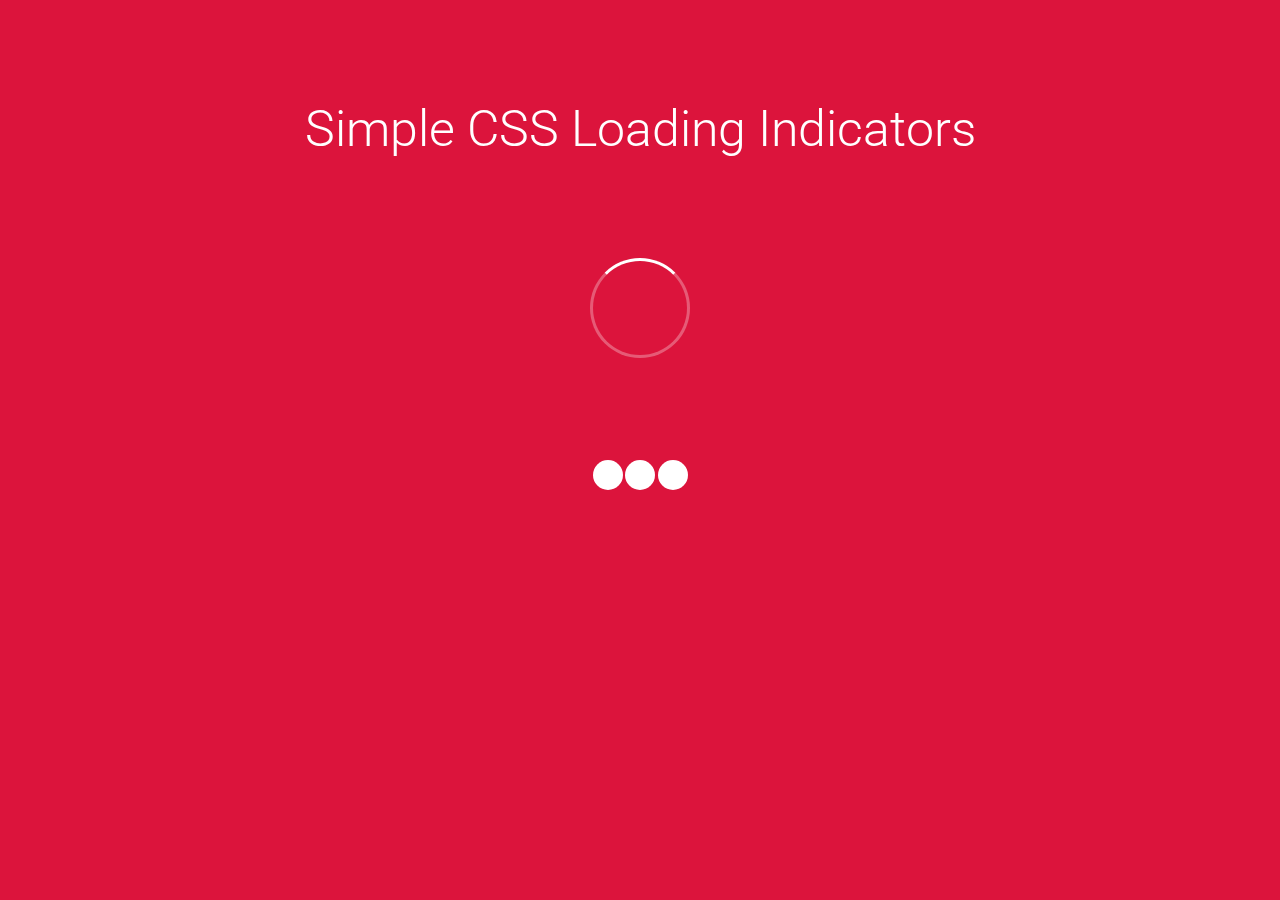
<file: 01. Loader and Spinner Animation/index.html>
<!DOCTYPE html>
<html lang="en">

<head>
    <meta charset="UTF-8">
    <meta name="viewport" content="width=device-width, initial-scale=1.0">
    <title>Loaders</title>
    <link rel="stylesheet" href="style.css">
</head>

<body>
    <div id="wrapper">
        <h1>Simple CSS Loading Indicators</h1>
        <!-- Spinner -->
        <div class="loading-spinner">

        </div>

        <!-- Dots loader -->
        <div class="loading-dots">
            <div class="bounce">

            </div>
            <div class="bounce2">

            </div>
            <div class="bounce3">

            </div>
        </div>
    </div>
</body>

</html>
</file>
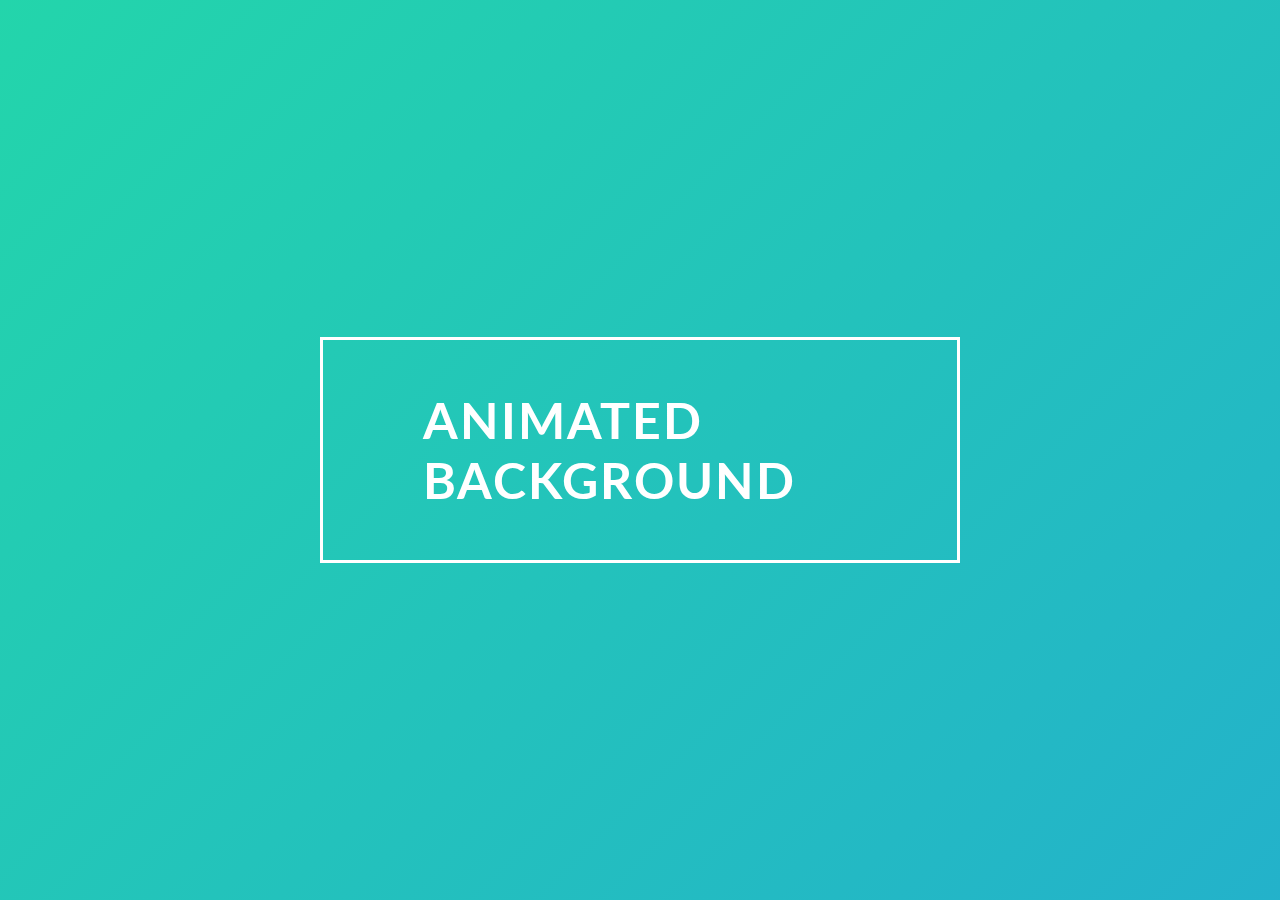
<file: 02. Animated Gradient Background/index.html>
<!DOCTYPE html>
<html lang="en">
<head>
    <meta charset="UTF-8">
    <meta name="viewport" content="width=device-width, initial-scale=1.0">
    <title>Animated background</title>
    <link rel="stylesheet" href="style.css">
</head>
<body>
    <section>
        <h1>Animated Background</h1>
    </section>
</body>
</html>
</file>
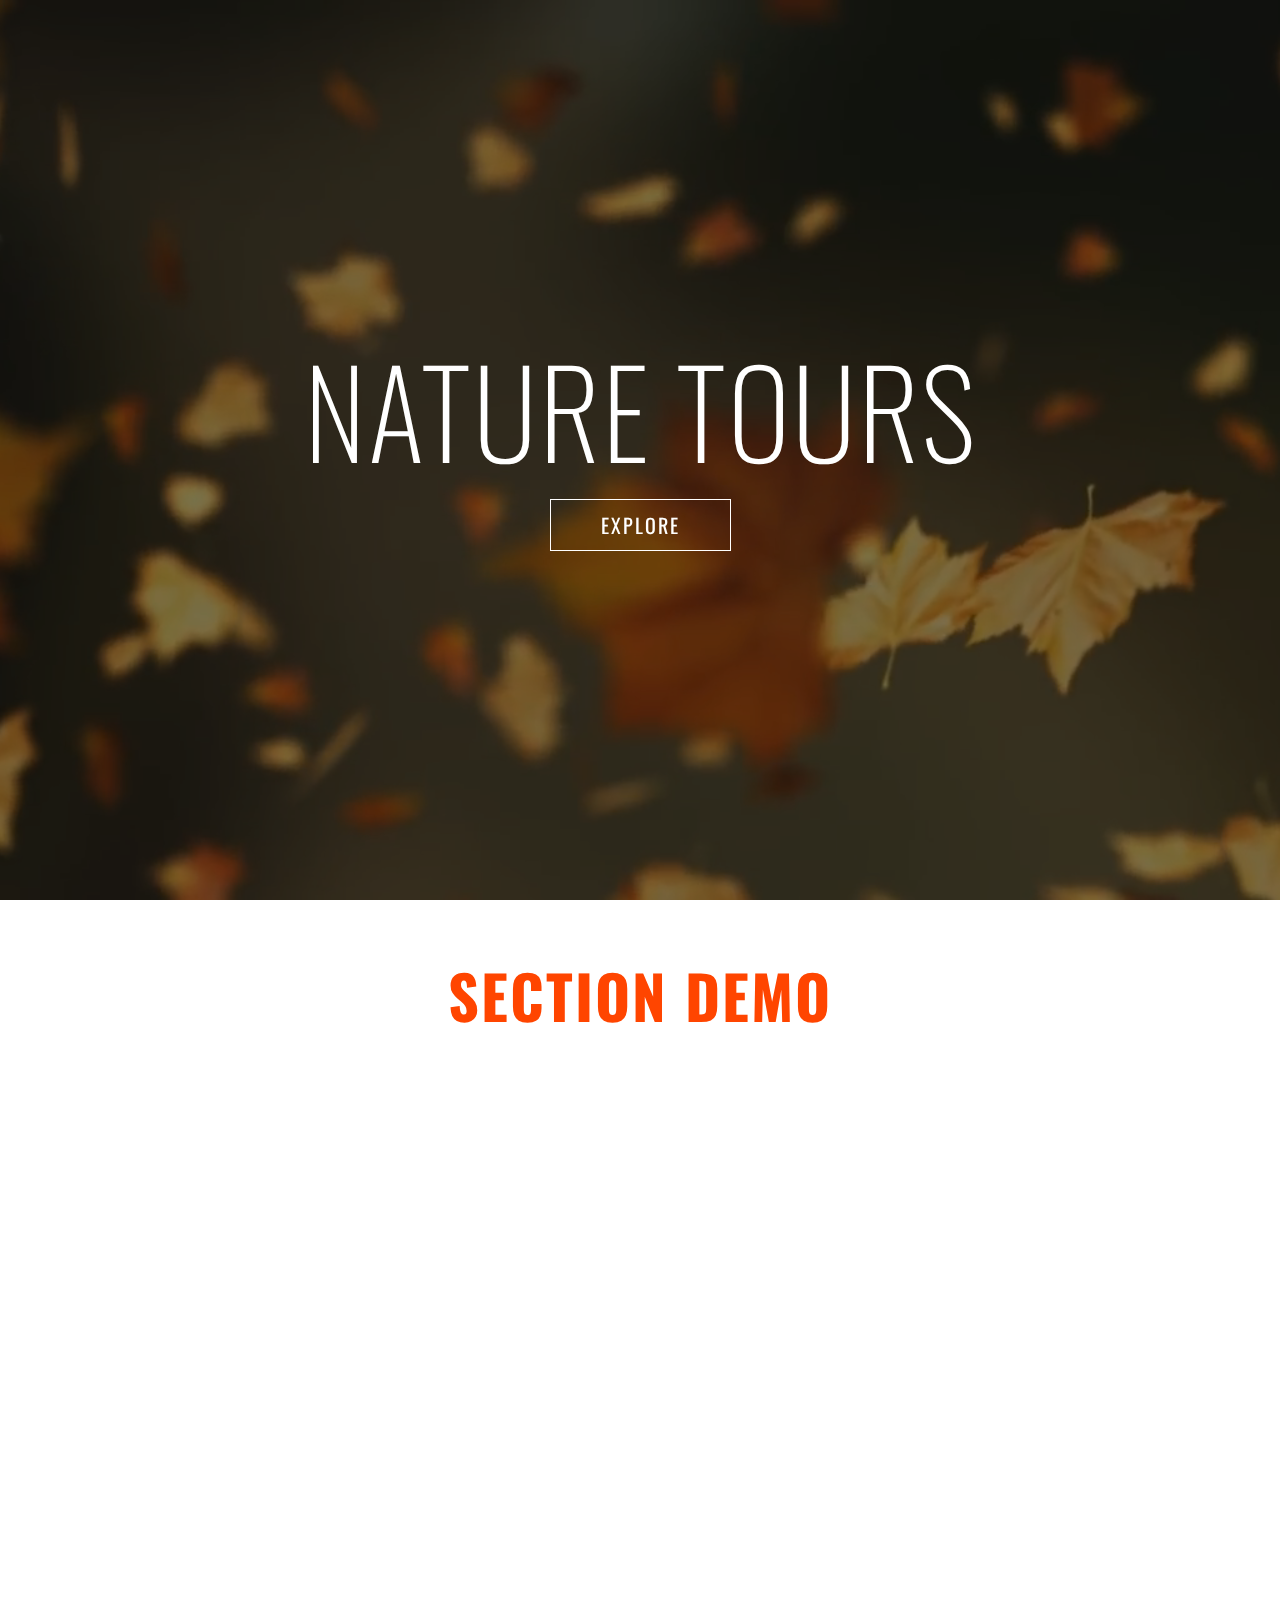
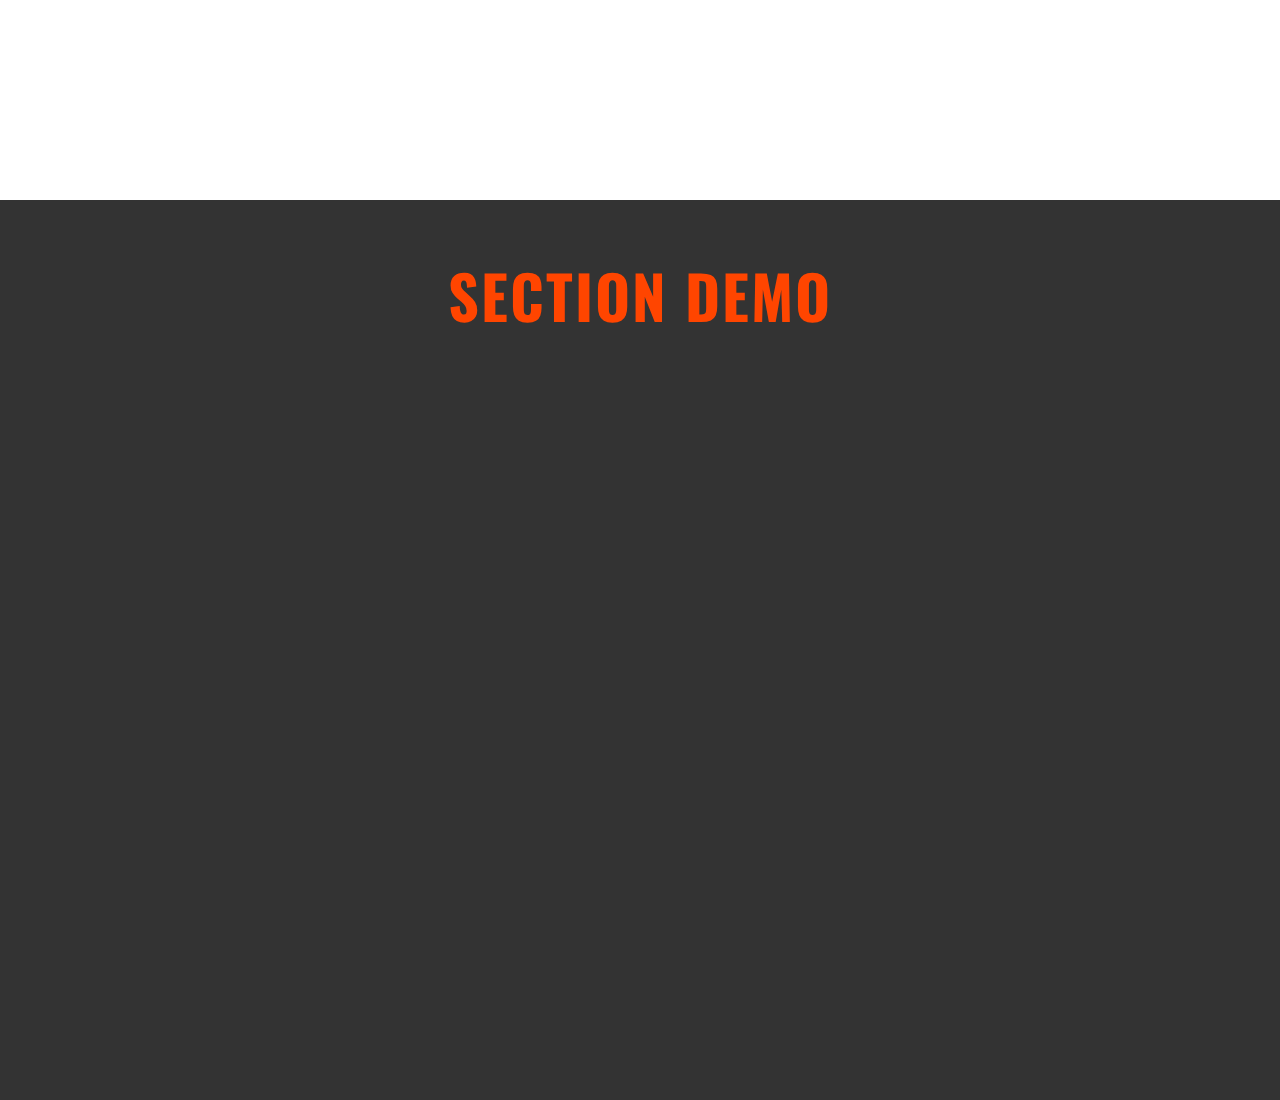
<file: 03. Fullscreen background video/index.html>
<!DOCTYPE html>
<html lang="en">
<head>
    <meta charset="UTF-8">
    <meta name="viewport" content="width=device-width, initial-scale=1.0">
    <title>Fullscreen Background Video</title>
    <link rel="stylesheet" href="style.css">
</head>
<body>
    <header class="video-container">
        <video src="bg.mp4" id="video" autoplay loop playsinline muted></video>
        <div class="cta">
            <h1>Nature Tours</h1>
            <a href="#" class="cta-btn">Explore</a>
        </div>
    </header>

    <section class="s1">
        <h1>Section Demo</h1>
    </section>
    <section class="s2">
        <h1>Section Demo</h1>
    </section>
</body>
</html>
</file>
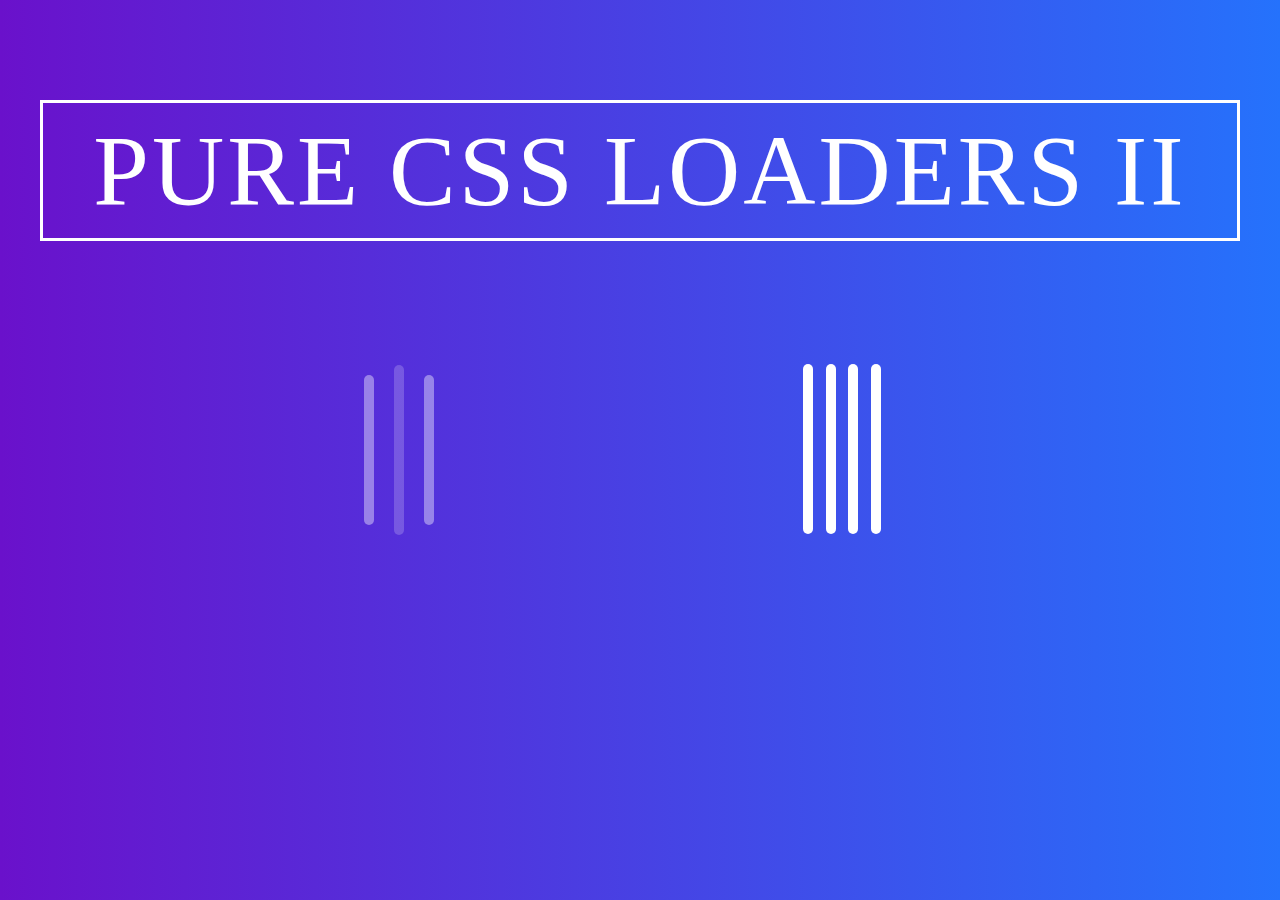
<file: 04. Loader and Spinner Animation v2/index.html>
<!DOCTYPE html>
<html lang="en">
<head>
    <meta charset="UTF-8">
    <meta name="viewport" content="width=device-width, initial-scale=1.0">
    <title>Loader & Spinner</title>
    <link rel="stylesheet" href="style.css">
</head>
<body>
    <div class="loaders-container">
        <h1>Pure CSS Loaders II</h1>
        <div class="fading-loader"></div>
        <div class="scaling-bars-container">
            <div class="scaling-bar-loader"></div>
            <div class="scaling-bar-loader"></div>
            <div class="scaling-bar-loader"></div>
            <div class="scaling-bar-loader"></div>
        </div>
    </div>
</body>
</html>
</file>
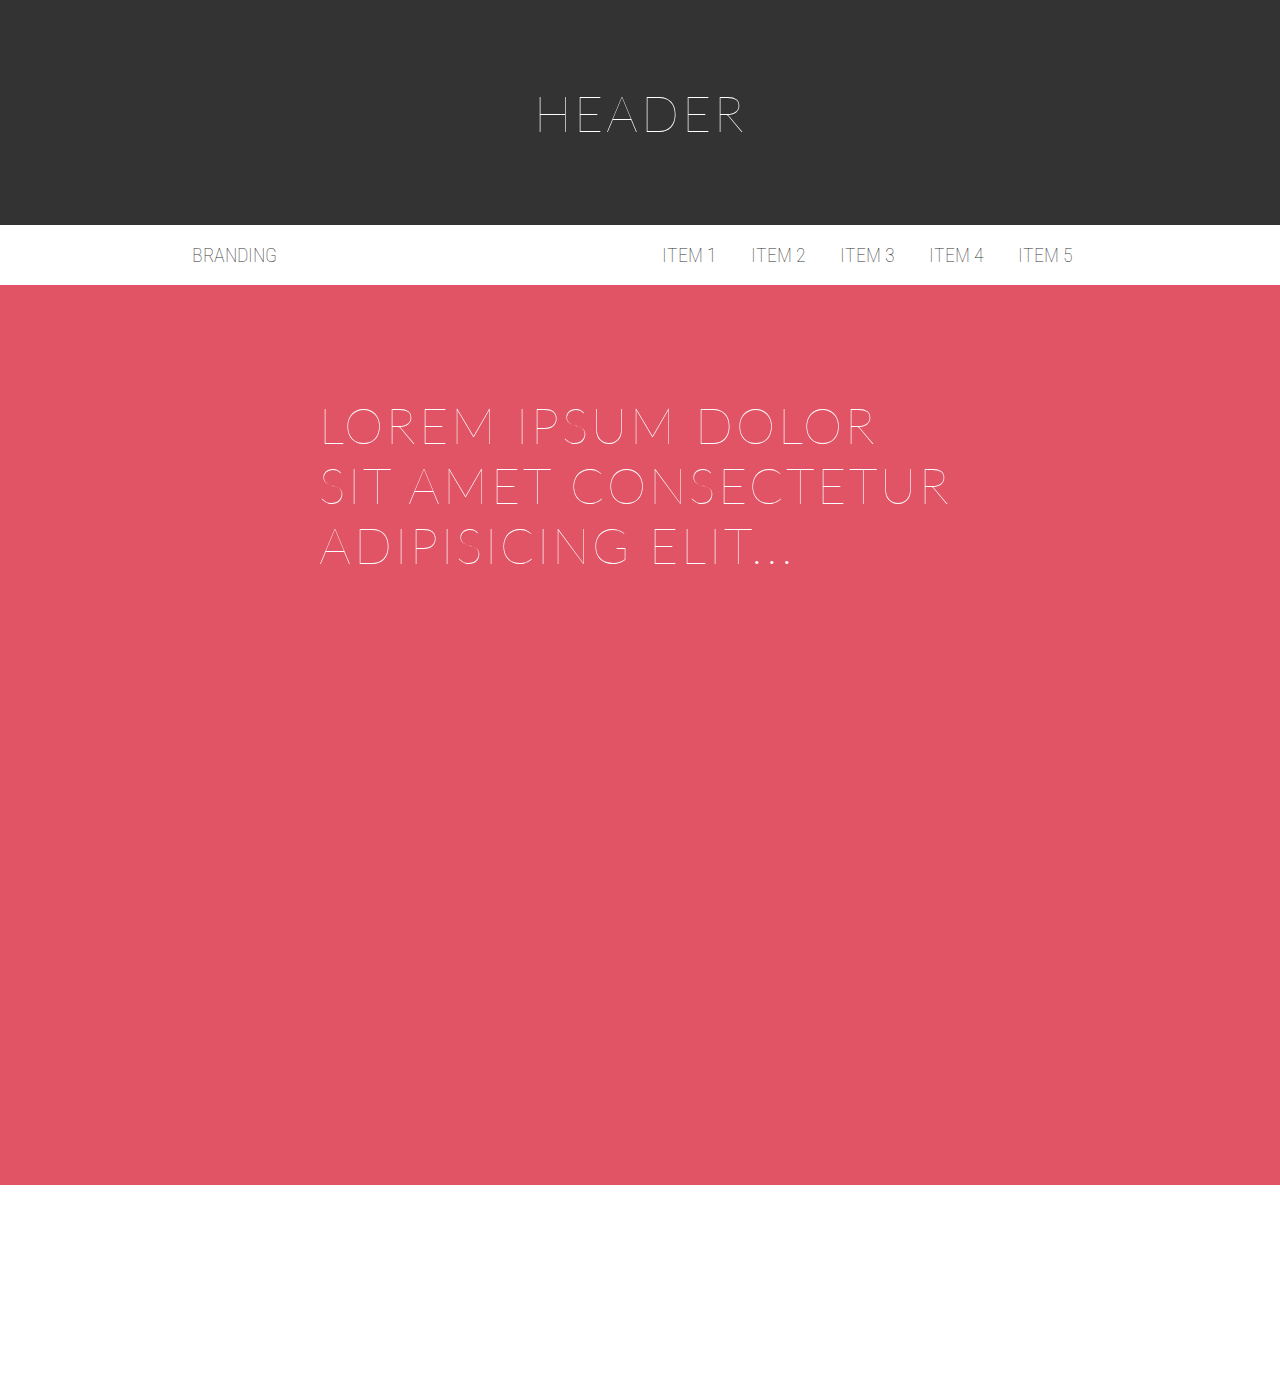
<file: 06. Sticky Navbar After Scroll/index.html>
<!DOCTYPE html>
<html lang="en">

<head>
    <meta charset="UTF-8">
    <meta name="viewport" content="width=device-width, initial-scale=1.0">
    <title>Sticky Navbar After Scroll</title>
    <link rel="stylesheet" href="style.css">
</head>

<body>
    <header id="header">
        <h1>Header</h1>
    </header>
    <nav class="navbar">
        <div class="navbar-container">
            <div class="logo">Branding</div>
            <ul>
                <li>Item 1</li>
                <li>Item 2</li>
                <li>Item 3</li>
                <li>Item 4</li>
                <li>Item 5</li>
            </ul>
        </div>
    </nav>

    <section>
        <h1>Lorem ipsum dolor sit amet consectetur adipisicing elit...</h1>
    </section>

    <footer>
        <h1>The End</h1>
    </footer>

    <script src="https://ajax.googleapis.com/ajax/libs/jquery/3.5.1/jquery.min.js"></script>
    <script src="scripts.js" type="text/javascript"></script>
</body>

</html>
</file>
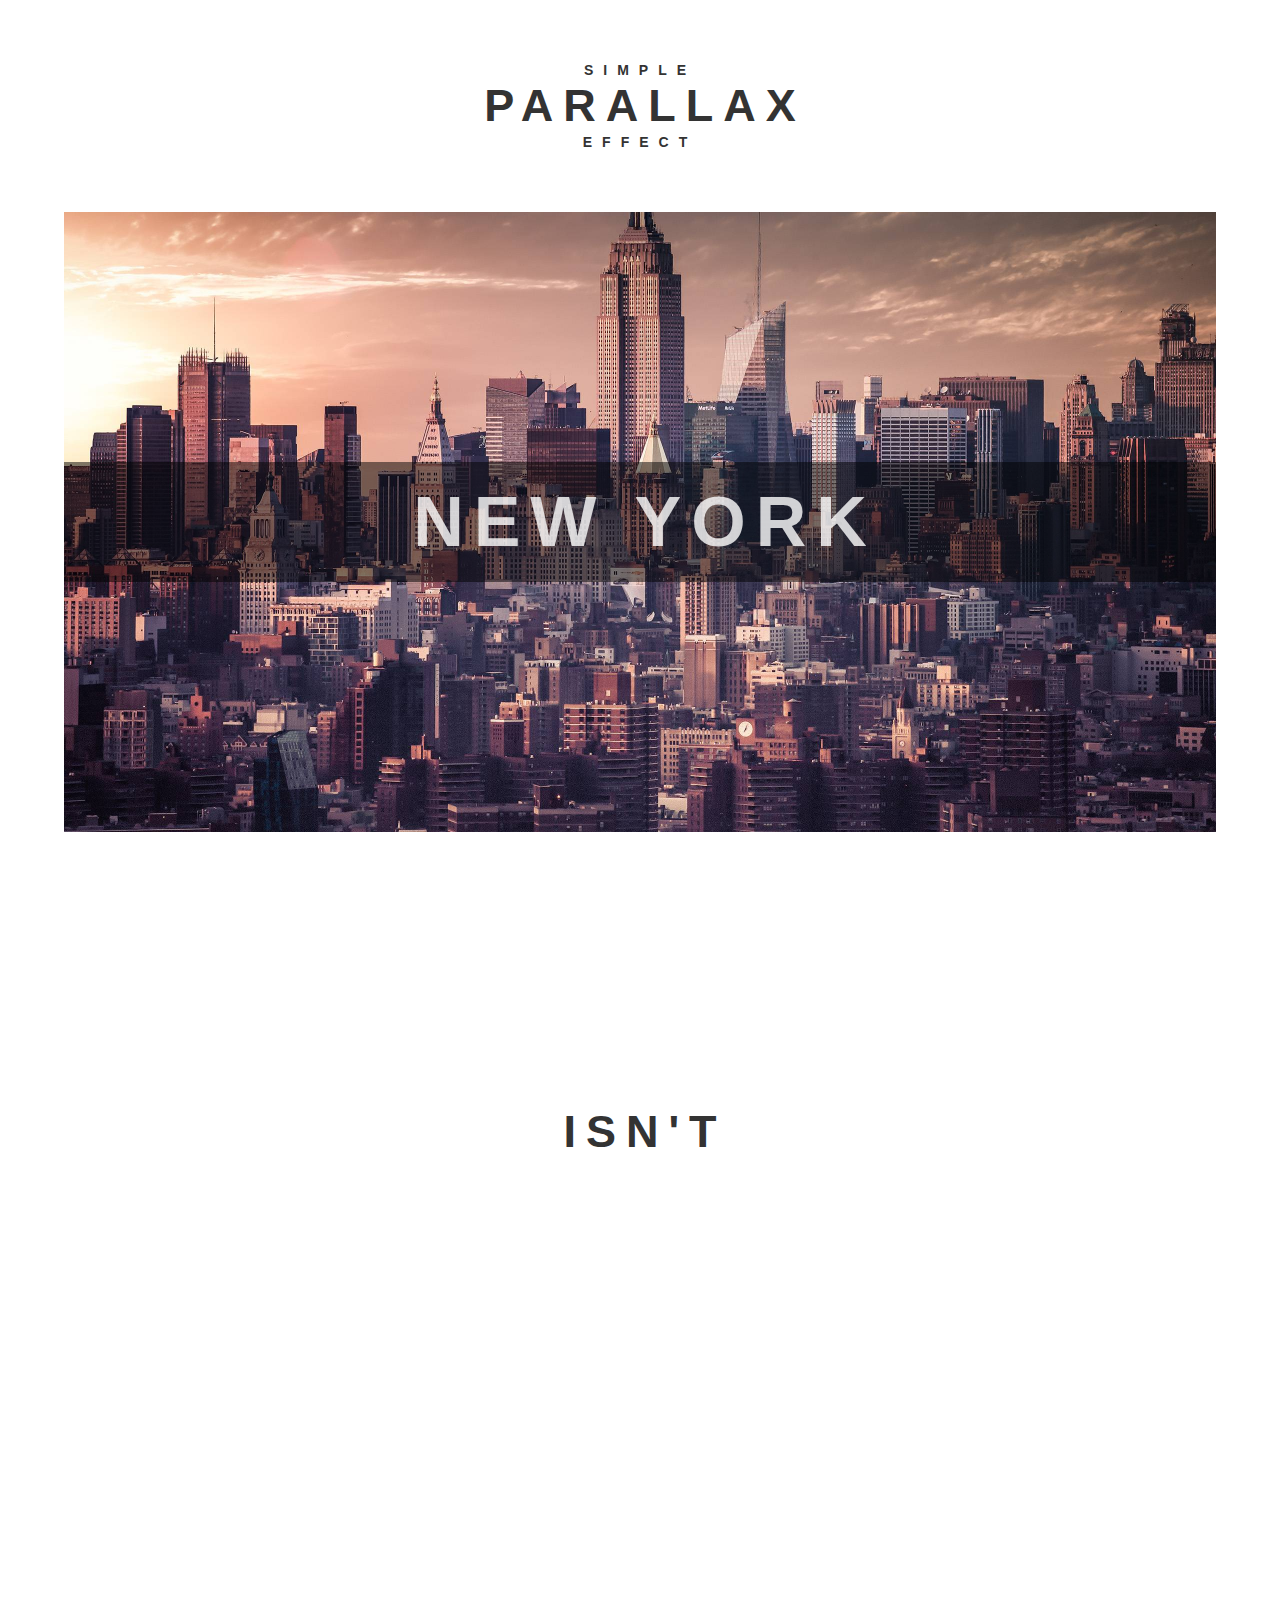
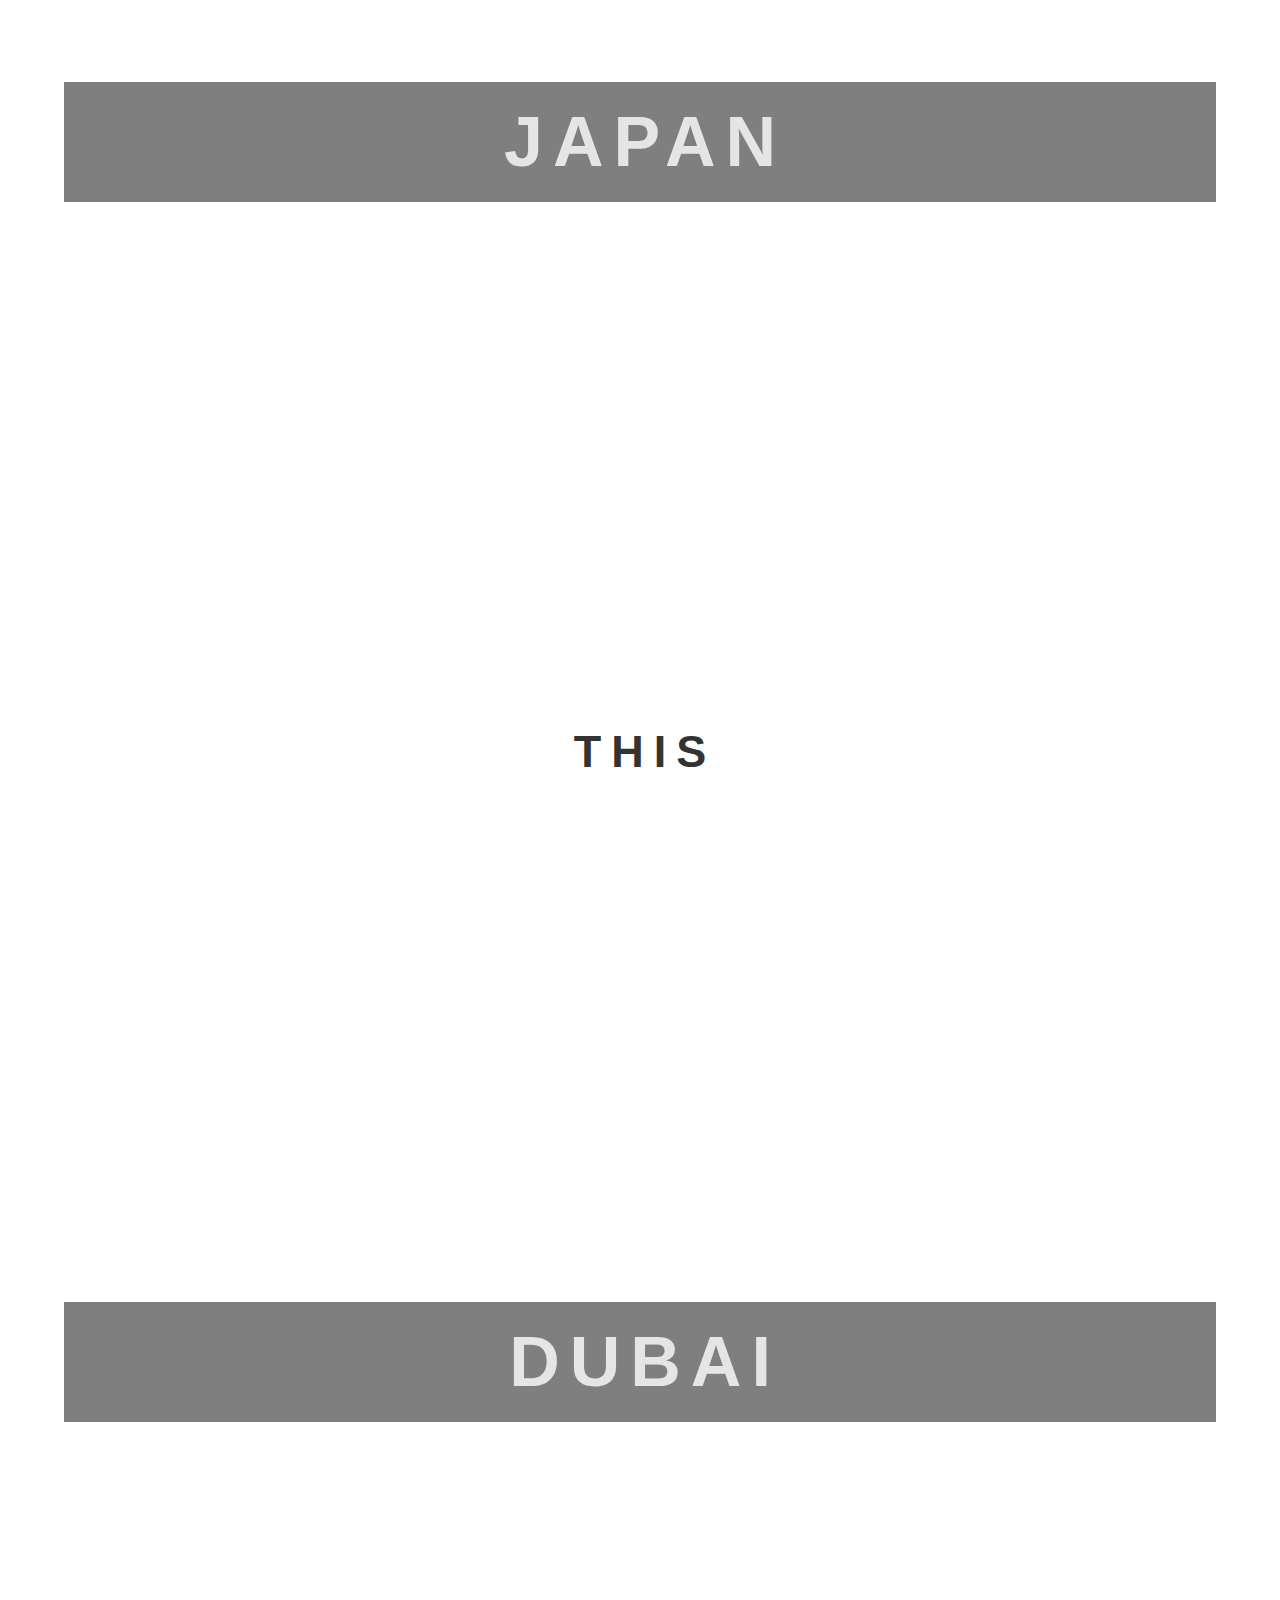
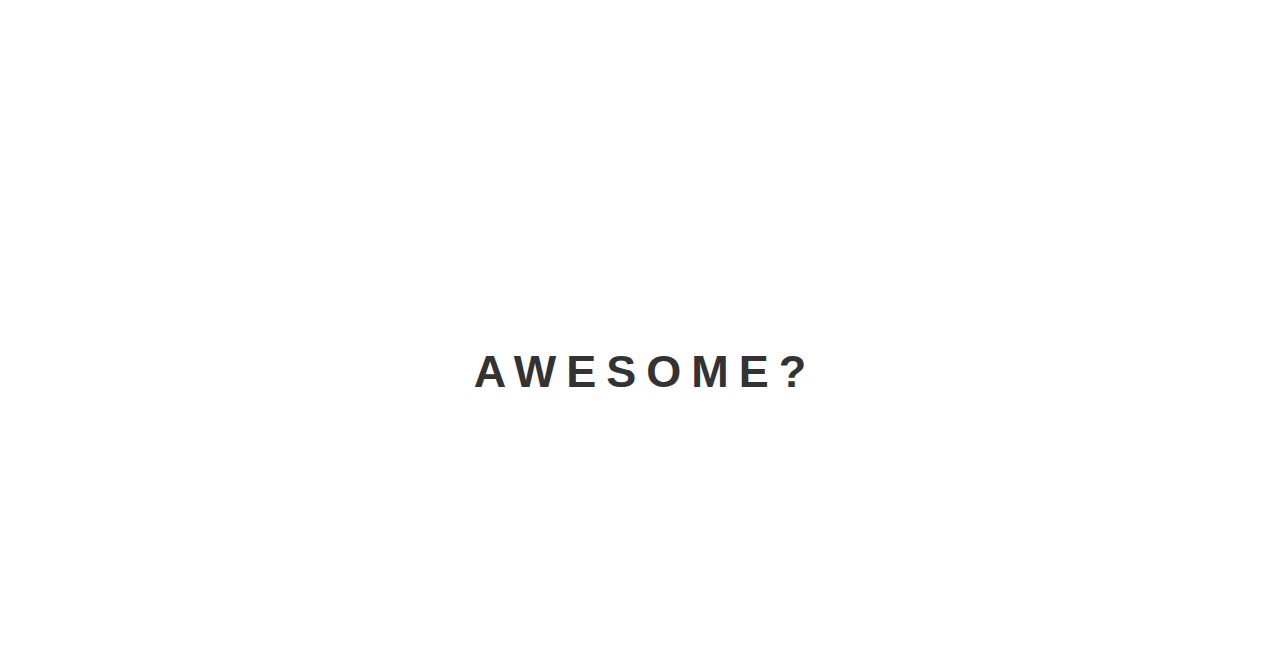
<file: 07. Parallax Scrolling Effect/index.html>
<!DOCTYPE html>
<html lang="en">
<head>
    <meta charset="UTF-8">
    <meta name="viewport" content="width=device-width, initial-scale=1.0">
    <title>Parallax Scrolling Effect</title>
    <link rel="stylesheet" href="style.css">
</head>
<body>
    <div class="container">
        <div class="title">
            <h3>Simple</h3>
            <h1>Parallax</h1>
            <h3>Effect</h3>
        </div>

        <div class="ny parallax">
            <div class="bg">
                <h2>New York</h2>
            </div>
        </div>

        <div class="between">
            <div class="title middle">
                <h1>Isn't</h1>
            </div>
        </div>

        <div class="jp parallax">
            <div class="bg">
                <h2>Japan</h2>
            </div>
        </div>

        <div class="between">
            <div class="title middle">
                <h1>This</h1>
            </div>
        </div>

        <div class="du parallax">
            <div class="bg">
                <h2>Dubai</h2>
            </div>
        </div>

        
        <div class="between">
            <div class="title middle">
                <h1>Awesome?</h1>
            </div>
        </div>


    </div>
</body>
</html>
</file>
<file: 01. Loader and Spinner Animation/style.css>
@import url(https://fonts.googleapis.com/css?family=Roboto:100);

*{
    margin: 0;
    padding: 0;
    box-sizing: border-box;
}

html{
    font-size: 10px;
}

#wrapper{
    position: absolute;
    background-color: crimson;
    width: 100%;
    height: 100%;
    text-align: center;
    color: #fff;
}

h1{
    font-size: 5rem;
    font-weight: 300;
    margin: 10rem 0;
    font-family: "Roboto", Arial, sans-serif;
}

.loading-spinner{
    width: 10rem;
    height: 10rem;
    display: inline-block;
    border: 3px solid rgba(255, 255, 255, 0.3);
    border-radius: 50%;
    border-top-color: #fff;
    margin-bottom: 10rem;
    animation: 1s spin infinite ease-in-out;
}


@keyframes spin 
{
    to{
        transform: rotate(360deg);  
    }   
}

/* Spinner end */


.loading-dots > div{
    width: 3rem;
    height: 3rem;
    background-color: #fff;
    border-radius: 50%;
    display: inline-block;
    animation: 1.5s bounce infinite ease-in-out;
}


.loading-dots .bounce{
    animation-delay: -0.30s;
}

.loading-dots .bounce2{
    animation-delay: -0.15s;
}

@keyframes bounce {
    0%, 80%, 100%{
        transform: scale(0);
    }
    40%{
        transform: scale(1);
    }
}
</file>
<file: 02. Animated Gradient Background/style.css>
@import "https://fonts.googleapis.com/css?family=Lato:100";

*{
    margin: 0;
    padding: 0;
}

html{
    font-size: 10px;
    font-family: "Lato", Arial, sans-serif;
}

section{
    width: 100%;
    height: 100vh;
    color: #fff;
    background: linear-gradient(-45deg, #EE7752, #E73C7E, #23A6D5, #23D5AB);
    background-size: 400% 400%;
    position: relative;
    animation: change 10s infinite ease-in-out;
}

h1{
    font-size: 5rem;
    text-transform: uppercase;
    letter-spacing: 2px;
    border: 3px solid #fff;
    position: absolute;
    top: 50%;
    left: 50%;
    transform: translate(-50%, -50%);
    padding: 5rem 10rem;
}

@keyframes change{
0%{
   background-position: 0 50%; 
}
50%{
    background-position: 100% 50%;
}
100%{
    background-position: 0 50%;
}
}
</file>
<file: 03. Fullscreen background video/style.css>
@import "https://fonts.googleapis.com/css?family=Oswald";

*{
    margin:0;
    padding:0;
    box-sizing: border-box;
}

html{
    font-size: 10px;
    font-family: "Oswald", Arial, sans-serif;
    color: #fff;
}

.video-container{
    height: 100vh;
    position: relative;
    overflow: hidden;
}

#video{
    object-fit: cover;
    position: absolute;
    height: 100%;
    width: 100%;
    top: 0;
    left: 0;
}

.video-container::after{
    content: " ";
    display: block;
    height: 100%;
    width: 100%;
    position: absolute;
    top: 0;
    left: 0;
    background-color: rgba(0,0,0, .5);
    z-index: 1;
}

.cta{
    position: relative;
    display: flex;
    justify-content: center;
    align-items: center;
    flex-direction: column;
    width: 100%;
    height: 100%;
    text-align: center;
    z-index: 15;
    text-transform: uppercase;
    letter-spacing: 2px;
}

.cta h1{
    font-size: 8rem;
    font-weight: 100;
    margin-bottom: 3rem;
    line-height: 1;
}

.cta-btn{
    text-decoration: none;
    color: #fff;
    border: 1px solid #fff;
    padding: 1rem 5rem;
    font-size: 1.5rem;
    transition: all 1s;
}

.cta-btn:hover{
    background-color: rgba(255,  69, 0, .4);
}

.s1,
.s2{
    padding-top: 5rem;
    height: 100vh;
    color: orangered;
    text-align: center;
    text-transform: uppercase;
    font-size: 3rem;
    letter-spacing: 2px;
}

.s2{
    background-color: #333;
}

@media screen and (min-width: 800px){
    .cta h1{
        font-size: 12rem;
    }
    .cta-btn{
        font-size: 2rem;
    }
}
</file>
<file: 04. Loader and Spinner Animation v2/style.css>
*{
    margin: 0;
    padding: 0;
    box-sizing: border-box;
}

html{
    font-size: 10px;
}

body{
    background-image: linear-gradient(to right, #6a11cb 0%, #2572fc 100%);
}

h1{
    position: absolute;
    top: 10rem;
    color: #fff;
    text-transform: uppercase;
    font-family: fantasy;
    letter-spacing: 3px;
    border: 3px solid #fff;
    padding: 1rem 5rem;
    font-size: 10rem;
    font-weight: 100;
}

.loaders-container{
    display: flex;
    justify-content: space-evenly;
    align-items: center;
    height: 100vh;
}

.fading-loader{
    position: relative;
    height: 17rem;
    width: 1rem;
    background-color: rgba(255,255,255, 0.2);
    border-radius: 5px;
    animation: fading-load 750ms infinite 250ms;
}

.fading-loader::before,
.fading-loader::after{
    content: " ";
    position: absolute;
    display: block;
    height: 15rem;
    width: 1rem;
    background-color: rgba(255,255,255, 0.4);
    top: 50%;
    transform: translateY(-50%);
    border-radius: 5px;
    animation: fading-load 750ms infinite;
}

.fading-loader::before{
    left: -3rem;
}

.fading-loader::after{
    left: 3rem;
    animation-delay: 500ms;
}

@keyframes fading-load{
    50%{
        background-color: #fff;
    }
}


/* loader 2 */

.scaling-bar-loader{
    display: inline-block;
    height: 17rem;
    width: 1rem;
    border-radius: 5px;
    margin: 5px;
    background-color: #fff;
    animation: scale-loading 1s ease infinite;
}

.scaling-bar-loader:nth-child(1){
    animation-delay: 0s;
}

.scaling-bar-loader:nth-child(2){
    animation-delay: 0.1s;
}

.scaling-bar-loader:nth-child(3){
    animation-delay: 0.2s;
}

.scaling-bar-loader:nth-child(4){
    animation-delay: 0.3s;
}

@keyframes scale-loading{
    0%{
        transform: scale(1);
    }
    20%{
        transform: scale(1, 2);
    }
    40%{
        transform: scale(1);
    }
}
</file>
<file: 06. Sticky Navbar After Scroll/style.css>
@import url("https://fonts.googleapis.com/css?family=Lato|Roboto+Condensed:400,300");

*{
    margin: 0;
    padding: 0;
    box-sizing: border-box;
}

html{
    font-size: 10px;
    font-family: "Roboto Condensed", halvetica, sans-serif;
}

#header{
    width: 100%;
    height: 25vh;
    background-color: #333;
    position: relative;
}

h1{
    position: absolute;
    
    top: 50%;
    left: 50%;
    transform: translate(-50%, -50%);
    font-size: 5rem;
    color: #fff;
    font-family: "Lato", helvetica, sans-serif;
    letter-spacing: 3px;
    margin-right: -3px;
    font-weight: 100;
    text-transform: uppercase;
}

.navbar{
    width: 100%;
    background-color: #fff;
    color: #333;
    font-size: 2rem;
    text-transform: uppercase;
    font-weight: 100;
    height: 6rem;
    line-height: 6rem;
}

.navbar-container{
    width: 70%;
    max-width: 120rem;
    margin: auto;
}

.logo{
    float: left;
}

.navbar ul{
    float: right;
    list-style: none;
}

.navbar ul li{
    display: inline-block;
    padding: 0 1.5rem;
    cursor: pointer;
}

.navbar ul li:hover{
    background-color: #e05465;
    color: #fff;
}

.fixed{
    position: fixed;
    width: 100%;
    top: 0;
    z-index: 20;
}

section{
    width: 100%;
    height: 100vh;
    position: relative;
    background-color: #e05465;
}

section h1{
    top: 20rem;
}

footer{
    position: absolute;
    height: 20rem;
    background: #333;
}
</file>
<file: 07. Parallax Scrolling Effect/style.css>
*{
    margin: 0;
    padding: 0;
    box-sizing: border-box;
}

html{
    font-size: 10px;
    font-weight: 100;
    font-family: "Roboto Lt", sans-serif;
}

.container{
    width: 90%;
    margin: 0 auto;
    color: #333;
    text-align: center;
    letter-spacing: 1rem;
    text-transform: uppercase;
}

.container .title{
    padding: 6rem;
}

.container h1{
    font-size: 4.5rem;
    margin-right: -1rem;
}

.container h2{
    font-size: 7rem;
    margin-right: -1rem;
    color: #fff;
    z-index: 10;
    opacity: 0.8;
}

.container h3{
    font-size: 1.4rem;
    line-height: 0;
    padding: 1rem 0;
}

.between{
    height: 60rem;
    position: relative;
}

.bg{
    width: 100%;
    background-color: rgba(0,0,0, .5);
    padding: 2rem 0;
}

.middle{
    position: absolute;
    top: 50%;
    left: 50%;
    transform: translate(-50%, -50%);
}

.container .ny{
    background-image: url("newyork.jpg");
 }

 .container .jp{
    background-image: url("tokyo.jpg");
 }

 .container .du{
    background-image: url("dubai.jpg");
 }

 .container .parallax{
     width: 100%;
     padding: 25rem 0;
     position: relative;
     background-repeat: no-repeat;
     background-size: cover;
     background-position: top center;
     background-attachment: fixed;
     overflow: hidden;
 }
</file>
